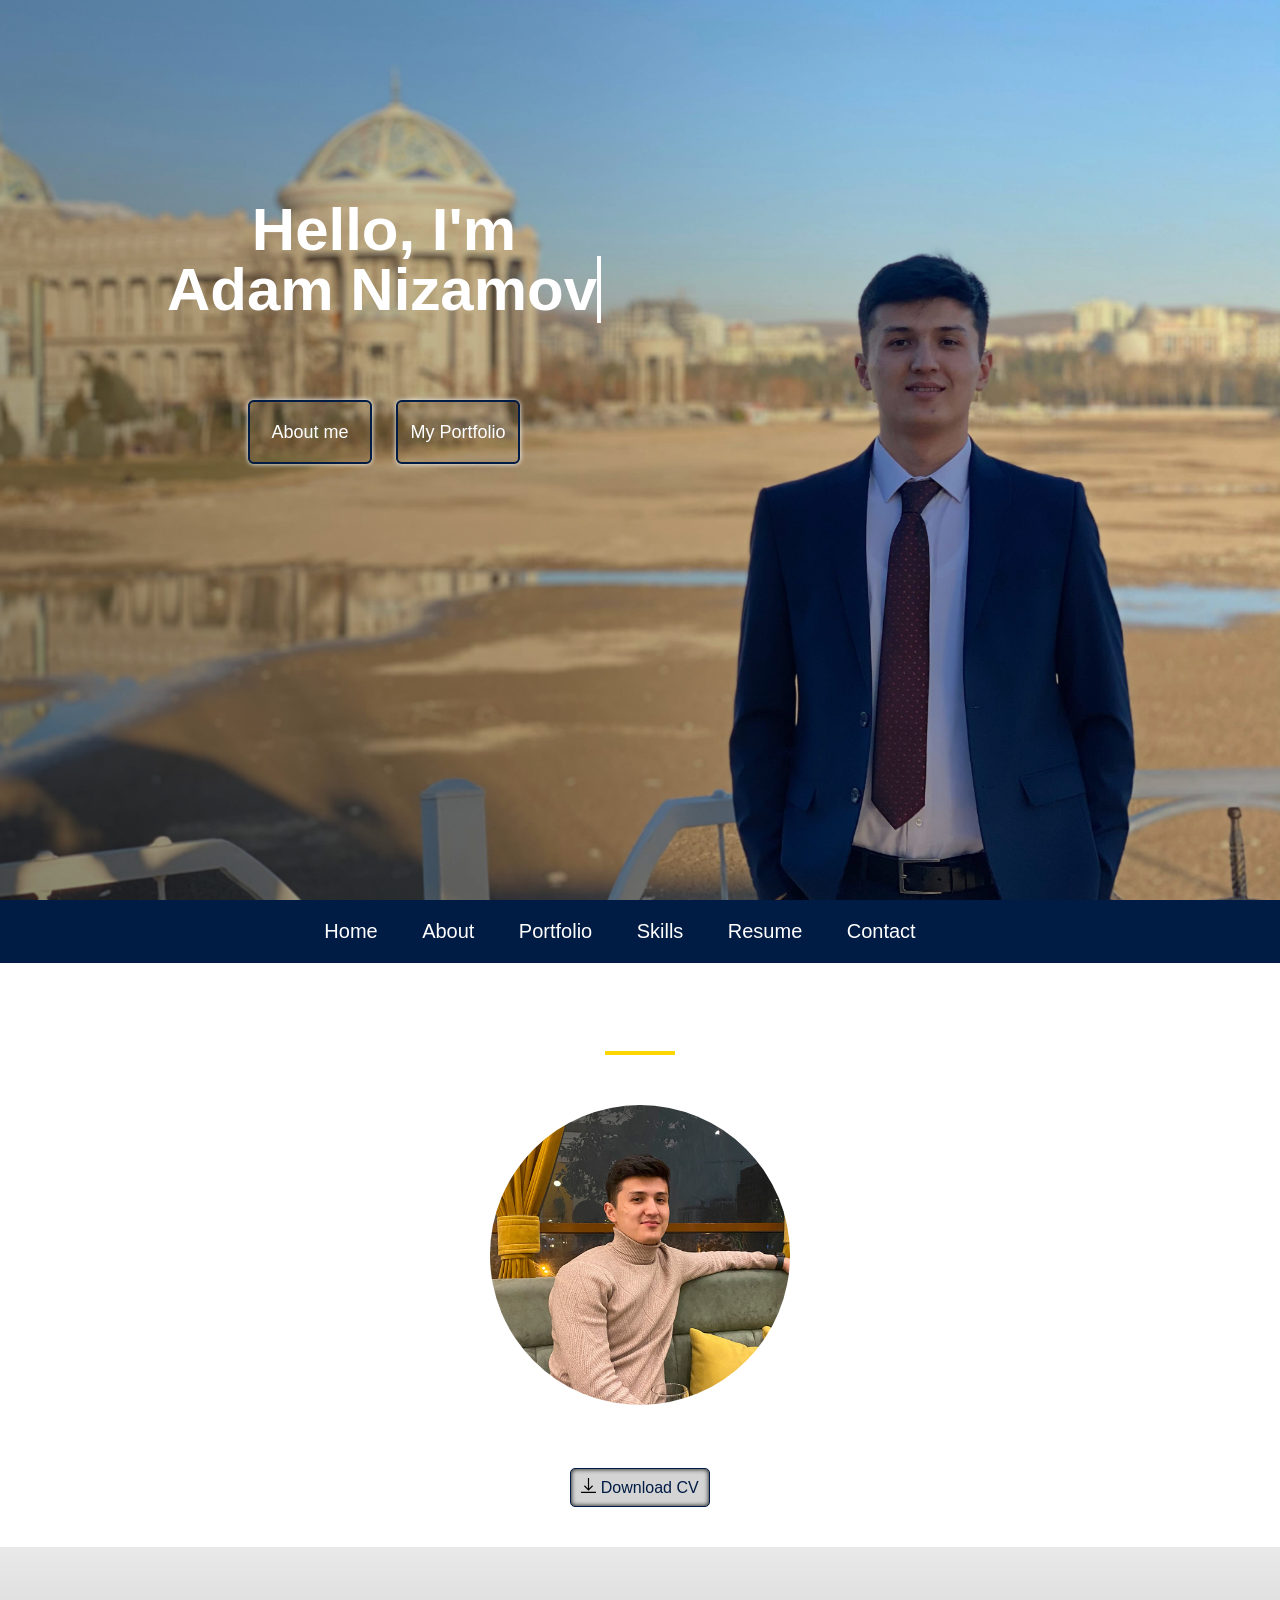
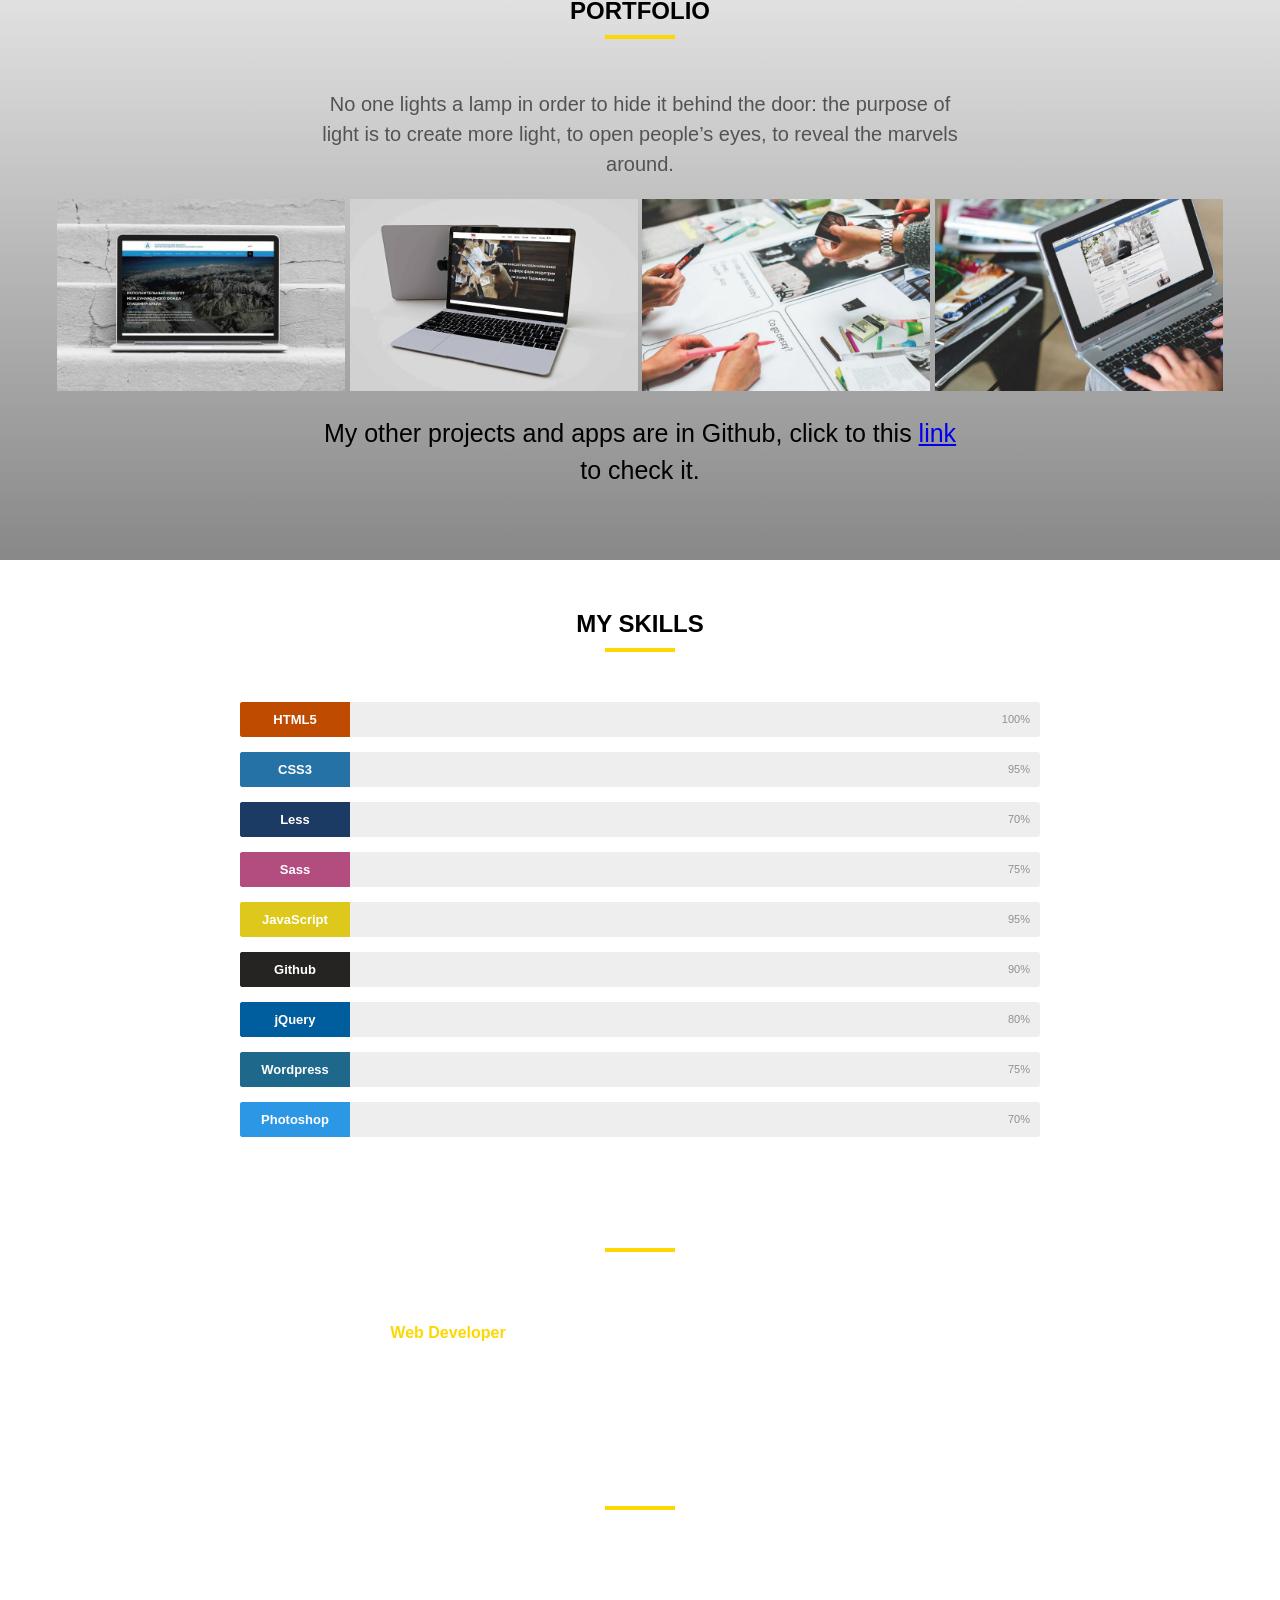
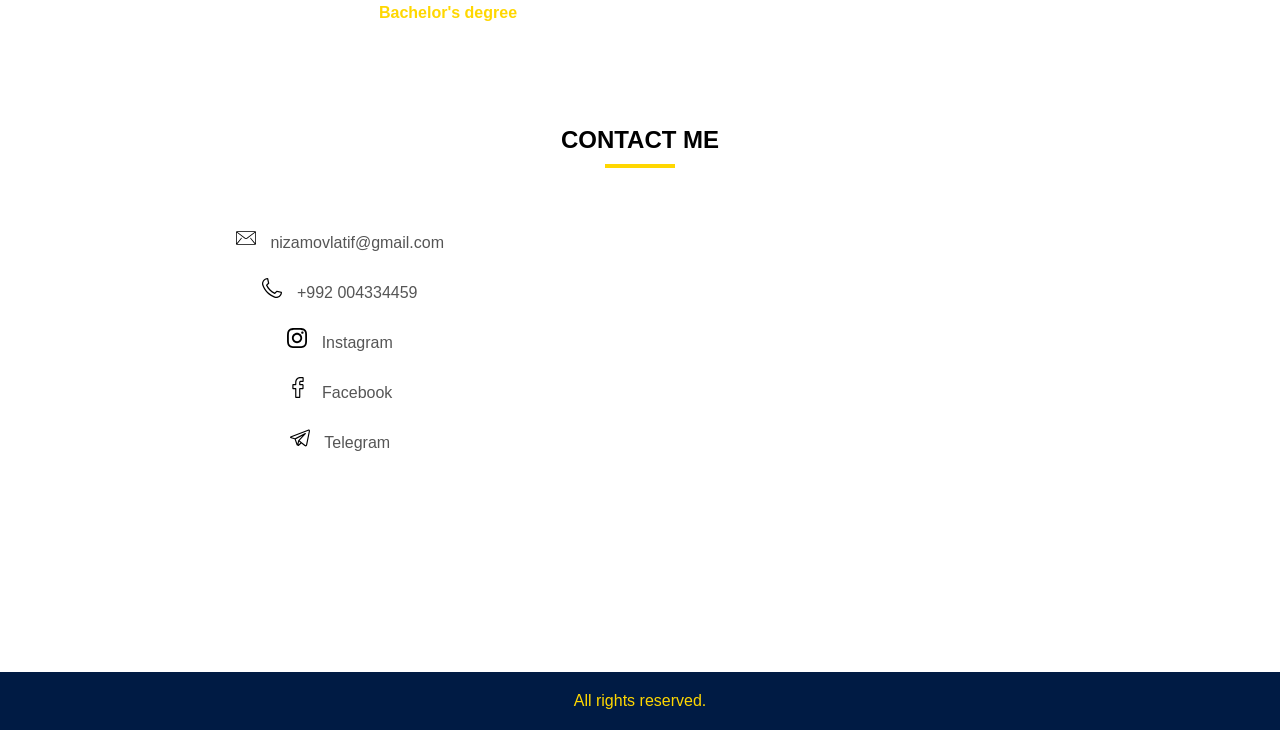
<file: index.html>
<!DOCTYPE html>
<html lang="en">

<head>
<meta charset="UTF-8">
<meta name="viewport" content="width=device-width, initial-scale=1.0">
<title>Portfolio of Latif Nizamov</title>
<link rel="stylesheet" href="style.css">
<link rel="preconnect" href="https://fonts.gstatic.com">
</head>

<body>
<div class="wrapper">
    <div class="header-top">
        <!--Heder with main inforation and picture-->
        <div class="header-top-wrapper">
            <h1>Hello, I'm <br>
                <a href="" class="typewrite" data-period="1000" data-type='[ "Adam Nizamov.", "Front-end developer."]'>
                    <span class="wrap"></span>
                </a>
            </h1>
            <a href="#about" class="btn btn1">About me</a>
            <a href="#portfolio" class="btn btn1">My Portfolio</a>
        </div>
    </div>
    <!--Simple Header-->
    <!-- <div class="logo">
            <a href="#">Abdulatif Nizamov</a>
        </div> -->
    <div class="container header__container">
        <div class="menu-burger__header">
            <span></span>
        </div>
        <nav class="header__nav">
            <ul class="menu header__menu">
                <li><a href="https://latifnizamov.github.io" class="menu__item">Home</a></li>
                <li><a href="#about" class="menu__item">About</a></li>
                <li><a href="#portfolio" class="menu__item">Portfolio</a></li>
                <li><a href="#skills" class="menu__item">Skills</a></li>
                <li><a href="#resume" class="menu__item">Resume</a></li>
                <li><a href="#contact" class="menu__item">Contact</a></li>
            </ul>
        </nav>
    </div>
    <div id="about"></div>
    <div class="about">
        <h2 class="">About me</h2>
        <hr>
        <div class="img">
            <img src="img/about.jpg" alt="My Picture">
        </div>
        <div class="about-me">
            <p>
                Coding is my life.
            </p>
        </div>
        <div class="download-resume">
            <a href="cv/CV Canada front end.pdf" download><img src="img/download.svg" alt="Download"> Download CV</a>
        </div>

    </div>
    <div id="portfolio"></div>
    <div class="portfolio">
        <h2>Portfolio</h2>
        <hr>
        <p>No one lights a lamp in order to hide it behind the door: the purpose of light is to create more light, to open people’s eyes, to reveal the marvels around.</p>
        <div class="images">
            <div class="container-portfolio">
                <img src="img/portfiolio/works/01.jpg" alt="Projects From Github" class="image-1">
                <div class="overlay">
                    <div class="text">
                        <a href="https://ecifas-tj.org" target="_blank">International Fund for Saving the Aral Sea</a>
                        <hr>
                    </div>
                </div>
            </div>
            <div class="container-portfolio">
                <img src="img/portfiolio/works/02.jpg" alt="" class="image-1">
                <div class="overlay">
                    <div class="text">
                        <a href="https://rkconsulting.tj" target="_blank">Consulting Company RKConsulting</a>
                        <hr>
                    </div>
                </div>
            </div>
            <div class="container-portfolio">
                <img src="img/portfiolio/works/03.jpg" alt="" class="image-1">
                <div class="overlay">
                    <div class="text">
                        <a href="https://copernicusolympiad.us" target="_blank">Copernicus Olympiad</a>
                        <hr>    
                    </div>
                </div>
            </div>
            <div class="container-portfolio">
                <img src="img/portfiolio/works/04.jpg" alt="" class="image-1">
                <div class="overlay">
                    <div class="text">
                        <a href="https://stomshop.tj" target="_blank">StomShop - Dental Shop for dentists</a>
                        <hr>
                    </div>
                </div>
            </div>
        </div>
        <p style="color:black; font-size: 25px;">My other projects and apps are in Github, click to this <a href="https://github.com/latifnizamov">link</a> to check it.</p>
    </div>
    <div class="skills" id="skills">
        <h2>My Skills</h2>
        <hr>
        <div class="container-of-skills">
            <div class="skillbar clearfix " data-percent="100%">
                <div class="skillbar-title" style="background: #d35400;"><span>HTML5</span></div>
                <div class="skillbar-bar" style="background: #d35400;"></div>
                <div class="skill-bar-percent">100%</div>
            </div>


            <div class="skillbar clearfix " data-percent="95%">
                <div class="skillbar-title" style="background: #2980b9;"><span>CSS3</span></div>
                <div class="skillbar-bar" style="background: #2980b9;"></div>
                <div class="skill-bar-percent">95%</div>
            </div>


            <div class="skillbar clearfix " data-percent="70%">
                <div class="skillbar-title" style="background: #1e416f;"><span>Less</span></div>
                <div class="skillbar-bar" style="background: #1e416f;"></div>
                <div class="skill-bar-percent">70%</div>
            </div>


            <div class="skillbar clearfix " data-percent="75%">
                <div class="skillbar-title" style="background: #c7568e;"><span>Sass</span></div>
                <div class="skillbar-bar" style="background: #c7568e    ;"></div>
                <div class="skill-bar-percent">75%</div>
            </div>


            <div class="skillbar clearfix " data-percent="95%">
                <div class="skillbar-title" style="background: #f7df1e;"><span>JavaScript</span></div>
                <div class="skillbar-bar" style="background: #f7df1e;"></div>
                <div class="skill-bar-percent">95%</div>
            </div>

            <div class="skillbar clearfix " data-percent="90%">
                <div class="skillbar-title" style="background: #292826;"><span>Github</span></div>
                <div class="skillbar-bar" style="background: #292826;"></div>
                <div class="skill-bar-percent">90%</div>
            </div>


            <div class="skillbar clearfix " data-percent="80%">
                <div class="skillbar-title" style="background: #0068b0;"><span>jQuery</span></div>
                <div class="skillbar-bar" style="background: #0068b0;"></div>
                <div class="skill-bar-percent">80%</div>
            </div>


            <div class="skillbar clearfix " data-percent="75%">
                <div class="skillbar-title" style="background: #21759b;"><span>Wordpress</span></div>
                <div class="skillbar-bar" style="background: #21759b;"></div>
                <div class="skill-bar-percent">75%</div>
            </div>


            <div class="skillbar clearfix " data-percent="70%">
                <div class="skillbar-title" style="background: #31a8ff;"><span>Photoshop</span></div>
                <div class="skillbar-bar" style="background: #31a8ff;"></div>
                <div class="skill-bar-percent">70%</div>
            </div>

        </div>

    </div>
    <div class="resume" id="resume">
        <div class="experience">
            <h2>Experience</h2>
            <hr>
            <div class="job1">
                <div class="job-title1">
                    <h3>Nova Vision - Web Studio</h3>
                    <h4>Web Developer</h4>
                </div>
                <div class="circle1">
                    <h3>February 2020 <br>- <br>February 2022</h3>
                </div>
            </div>


        </div>
        <div class="education">
            <h2>Education</h2>
            <hr>
            <div class="education1">
                <div class="education-place">
                    <h3>Kazan Federal University <br> Public Administration</h3>
                    <h4>Bachelor's degree</h4>
                </div>
                <div class="circle4">
                    <h3>September 2014 <br>-<br> September 2018</h3>
                </div>
            </div>
        </div>
    </div>
        <div class="contact" id="contact">
            <h2>contact me</h2>
            <hr>
            <div class="wrapper-contact">
                <div class="phone-email">
                    <div>
                        <img src="social/mail.svg" width="20" alt="Email">
                        <a class="footer-email" href="mailto:nizamovlatif@gmail.com">nizamovlatif@gmail.com</a>
                    </div>
                    <div>
                        <img src="social/phone.svg" width="20" alt="Email">
                        <a class="footer-phone" href="tel:+992004334459">+992 004334459</a>
                    </div>
                    <div>
                        <img src="social/instagram.svg" width="20" alt="Email">
                        <a class="footer-instagram" href="https://www.instagram.com/latif_nizamov/" target="_blank">Instagram</a>
                    </div>
                    <div>
                        <img src="social/facebook.svg" width="20" alt="Email">
                        <a class="footer-facebook" href="https://www.facebook.com/profile.php?id=100004808557384" target="_blank">Facebook</a>
                    </div>
                    <div>
                        <img src="social/telegram.svg" width="20" alt="Telegram">
                        <a class="footer-telegram" href="https://t.me/latif_nizamov" target="_blank">Telegram</a>
                    </div>
                </div>

                <div id="map">
                    <iframe src="https://www.google.com/maps/embed?pb=!1m18!1m12!1m3!1d237470.57500077548!2d68.62628750537581!3d38.553877845737766!2m3!1f0!2f0!3f0!3m2!1i1024!2i768!4f13.1!3m3!1m2!1s0x38b5d16fd27bf89b%3A0xddf9378ddea1fd44!2z0JTRg9GI0LDQvdCx0LU!5e0!3m2!1sru!2s!4v1646820387198!5m2!1sru!2s" width="100%" height="400" style="border:0;" allowfullscreen="" loading="lazy"></iframe>
                </div>
            </div>
        </div>
    </div>
</div>

    <footer>
        <p>All rights reserved.</p>
    </footer>

<script src="https://ajax.googleapis.com/ajax/libs/jquery/2.1.3/jquery.min.js"></script>
<script src="script.js"></script>
</body>

</html>
</file>
<file: style.css>
* {
    padding: 0;
    margin: 0;
    font-family: 'Ubuntu', sans-serif;
}

.header-top {
    background: linear-gradient( 45deg, rgba(0, 0, 0, 0.473), rgba(255, 255, 255, 0) ), url(img/my.JPG) no-repeat center;
    background-size: cover;
    height: 100vh;
}

.header-top-wrapper {
    width: 60%;
    text-align: center;
    padding-top: 200px;
    line-height: 60px;
    color: white;
}

.header-top-wrapper h1 {
    font-size: 60px;
}

.header-top-wrapper h1 a {
    text-decoration: none;
    cursor: none;
    color: white;
}

.header-top-wrapper .btn {
    width: 100px;
    padding: 0 10px;
    margin: 80px 10px 0 10px;
    font-size: 18px;
    color: white;
    background: rgba(255, 255, 255, 0);
    text-decoration: none;
    border: 2px solid rgb(0, 27, 68);
    border-radius: 6px;
    -webkit-border-radius: 6px;
    -moz-border-radius: 6px;
    -ms-border-radius: 6px;
    -o-border-radius: 6px;
    transition: 0.2s;
    -webkit-transition: 0.2s;
    -moz-transition: 0.2s;
    -ms-transition: 0.2s;
    -o-transition: 0.2s;
    box-shadow: 0 0 5px;
}

.header-top-wrapper .btn:hover {
    text-decoration: none;
    color: white;
    background: rgb(0, 27, 68);
}

.btn1 {
    display: inline-block;
    vertical-align: middle;
    -webkit-transform: perspective(1px) translateZ(0);
    transform: perspective(1px) translateZ(0);
    box-shadow: 0 0 5px rgba(0, 0, 0, 0);
    -webkit-transition-duration: 0.3s;
    transition-duration: 0.3s;
    -webkit-transition-property: transform;
    transition-property: transform;
    -moz-transform: perspective(1px) translateZ(0);
    -ms-transform: perspective(1px) translateZ(0);
    -o-transform: perspective(1px) translateZ(0);
}

.btn1:hover {
    -webkit-transform: scale(0.9);
    transform: scale(0.9);
    -moz-transform: scale(0.9);
    -ms-transform: scale(0.9);
    -o-transform: scale(0.9);
}
/* Nav menu  */

.container {
    position: sticky;
    top: 0;
    width: 100%;
    display: inline-block;
    z-index: 1;
}

.container:hover .overlay {
    opacity: 1;
}

.header__nav {
    background: rgb(0, 27, 68);
    padding: 20px
}

.menu {
    text-align: center;
}

.menu li {
    list-style-type: none;
    display: inline-block;
    margin-right: 40px;
}

.menu li a {
    position: relative;
    text-decoration: none;
    font-size: 20px;
    color: white;
}
/* Hover effect and line under when you hover */

.menu li a::after {
    position: absolute;
    content: "";
    width: 100%;
    height: 2px;
    top: 100%;
    left: 0;
    background: gold;
    transition: transform 0.3s;
    transform: scaleX(0);
    transform-origin: right;
    margin-top: 5px;
    -webkit-transition: transform 0.3s;
    -moz-transition: transform 0.3s;
    -ms-transition: transform 0.3s;
    -o-transition: transform 0.3s;
}

.menu li a:hover {
    color: gold;
}

li a:hover::after {
    transform: scaleX(1);
    transform-origin: left;
}

.about,
.portfolio,
.skills,
.education,
.contact {
    text-align: center;
    padding: 50px 0;
    margin: 0 auto;
}

.about {
    background: fixed bottom no-repeat;
    background-image: linear-gradient(rgba(0, 0, 0, 0.822), rgba(0, 0, 0, 0.863)), url(img/2.jpg);
    background-size: cover;
}

.about h2 {
    color: white;
}

.about h2,
.portfolio h2,
.skills h2,
.experience h2,
.education h2,
.contact h2 {
    text-transform: uppercase;
}

.about hr,
.portfolio hr,
.skills hr,
.experience hr,
.education hr,
.contact hr {
    height: 4px;
    width: 70px;
    margin: 10px auto;
    margin-bottom: 50px;
    background: gold;
    border: 0;
}

.img img {
    width: 300px;
    border-radius: 50%;
    transition: .4s;
    -webkit-transition: .4s;
    -moz-transition: .4s;
    -ms-transition: .4s;
    -o-transition: .4s;
}

.img img:hover {
    transform: translateY(-20px) scale(0.95);
    -webkit-transform: translateY(-20px) scale(0.95);
    -moz-transform: translateY(-20px) scale(0.95);
    -ms-transform: translateY(-20px) scale(0.95);
    -o-transform: translateY(-20px) scale(0.95);
}

.about-me p {
    width: 50%;
    margin: 20px auto;
    color: rgb(255, 255, 255);
    line-height: 1.5em;
    font-size: 19px;
}

.portfolio p {
    width: 50%;
    margin: 20px auto;
    color: rgb(83, 83, 83);
    line-height: 1.5em;
    font-size: 20px;
}

.download-resume img {
    width: 15px;
}

.download-resume a {
    text-decoration: none;
    color: rgb(0, 27, 68);
    border: 1px solid rgb(0, 27, 68);
    padding: 10px;
    border-radius: 5px;
    -webkit-border-radius: 5px;
    -moz-border-radius: 5px;
    -ms-border-radius: 5px;
    -o-border-radius: 5px;
    background: rgb(212, 212, 212);
    box-shadow: inset 0px 0px 5px 0px black;
}

.download-resume {
    transition: .2s;
    -webkit-transition: .2s;
    -moz-transition: .2s;
    -ms-transition: .2s;
    -o-transition: .2s;
}

.download-resume:hover {
    transform: scale(.9);
    -webkit-transform: scale(.9);
    -moz-transform: scale(.9);
    -ms-transform: scale(.9);
    -o-transform: scale(.9);
}

.portfolio {
    background: linear-gradient(rgb(233, 233, 233), rgb(136, 136, 136));
}

.images {
    max-width: 1200px;
    margin: 0 auto;
}


.container-portfolio {
    position: relative;
    width: 24%;
    display: inline-block;
}

.image-1 {
    display: flex;
    flex: wrap;
    width: 100%;
    height: auto;
}

.overlay {
    position: absolute;
    top: 0;
    bottom: 0;
    left: 0;
    right: 0;
    height: 100%;
    width: 100%;
    opacity: 0;
    transition: .5s ease;
    background: rgb(0, 27, 68);
}

.container-portfolio:hover .overlay {
    opacity: 1;
}

.text {
    color: white;
    font-size: 20px;
    position: absolute;
    top: 50%;
    left: 50%;
    -webkit-transform: translate(-50%, -50%);
    -ms-transform: translate(-50%, -50%);
    transform: translate(-50%, -50%);
    text-align: center;
}

.text a {
    text-decoration: none;
    color: white;
    transition: .6s;
}

.text a:hover {
    color: yellow;
}

.skills {
    background: fixed bottom no-repeat;
    background-image: linear-gradient(rgba(241, 241, 241, 0.822), rgba(236, 236, 236, 0.863)), url(img/1.jpg);
    background-size: cover;
    height: 500px;
}

.container-of-skills {
    max-width: 800px;
    margin: 0 auto;
}

.skillbar {
    position: relative;
    display: block;
    margin-bottom: 15px;
    width: 100%;
    background: #eee;
    height: 35px;
    border-radius: 3px;
    -moz-border-radius: 3px;
    -webkit-border-radius: 3px;
    -webkit-transition: 0.4s linear;
    -moz-transition: 0.4s linear;
    -ms-transition: 0.4s linear;
    -o-transition: 0.4s linear;
    transition: 0.4s linear;
    -webkit-transition-property: width, background-color;
    -moz-transition-property: width, background-color;
    -ms-transition-property: width, background-color;
    -o-transition-property: width, background-color;
    transition-property: width, background-color;
}

.skillbar-title {
    position: absolute;
    top: 0;
    left: 0;
    width: 110px;
    font-weight: bold;
    font-size: 13px;
    color: #ffffff;
    background: #6adcfa;
    -webkit-border-top-left-radius: 3px;
    -webkit-border-bottom-left-radius: 4px;
    -moz-border-radius-topleft: 3px;
    -moz-border-radius-bottomleft: 3px;
    border-top-left-radius: 3px;
    border-bottom-left-radius: 3px;
}

.skillbar-title span {
    display: block;
    background: rgba(0, 0, 0, 0.1);
    padding: 0 20px;
    height: 35px;
    line-height: 35px;
    -webkit-border-top-left-radius: 3px;
    -webkit-border-bottom-left-radius: 3px;
    -moz-border-radius-topleft: 3px;
    -moz-border-radius-bottomleft: 3px;
    border-top-left-radius: 3px;
    border-bottom-left-radius: 3px;
}

.skillbar-bar {
    height: 35px;
    width: 0px;
    background: #6adcfa;
    border-radius: 3px;
    -moz-border-radius: 3px;
    -webkit-border-radius: 3px;
}

.skill-bar-percent {
    position: absolute;
    right: 10px;
    top: 0;
    font-size: 11px;
    height: 35px;
    line-height: 35px;
    color: #ffffff;
    color: rgba(0, 0, 0, 0.4);
}

.resume {
    background: fixed bottom no-repeat;
    background-image: linear-gradient(rgba(0, 0, 0, 0.822), rgba(0, 0, 0, 0.863)), url(img/bg.jpg);
    background-size: cover;
}

.experience {
    text-align: center;
    padding: 50px 0;
    margin: 0 auto;
}

.experience h2,
.education h2 {
    color: white;
}

.job1,
.education1 {
    display: flex;
    color: white;
    margin: 0 auto;
    width: 60%;
}

.job-title1,
.education-place {
    width: 50%;
}

.circle1,
.circle4 {
    width: 50%;
}

#contact {
    max-width: 1200p;
}

.job-title1 h4,
.education-place h4 {
    color: gold;
}

.wrapper-contact {
    max-width: 1200px;
    margin: 0 auto;
    display: flex;
}

.phone-email {
    width: 50%;
}

#map {
    /* float: right; */
    width: 50%;
}

.phone-email div a {
    text-decoration: none;
    color: #555;
    line-height: 50px;
    padding-left: 10px;
}

.phone-email div {
    transition: .1s all ease;
}

.phone-email div:hover {
    transform: scale(1.09);
}

footer {
    background-color: rgb(0, 27, 68);
    padding: 20px 0;
}

footer p {
    color: gold;
    text-align: center;
}

@media (max-width: 1200px) {
    .header-top-wrapper h1 {
        font-size: 50px;
    }
}

@media (max-width: 990px) {
    .header-top-wrapper h1 {
        font-size: 40px;
    }
    .container-portfolio {
        width: 33.3333333%;
    }
    .container-of-skills {
        width: 90%;
    }
    .container {
        width: 100%;
    }
}

@media (max-width: 770px) {
    .header-top-wrapper h1 {
        font-size: 30px;
    }
    .header-top-wrapper .btn {
        margin: 40px 10px 0 10px;
    }
    .header-top {
        height: 100%;
        padding-bottom: 80px;
    }
    .about-me p {
        width: 80%;
        font-size: 19px;
    }
    .container-portfolio {
        width: 80%;
    }
    .job1,
    .education1 {
        width: 65%;
    }
    .wrapper-contact {
        display: block;
    }
    .phone-email {
        width: 100%;
        margin-bottom: 40px;
    }
    #map {
        width: 100%;
    }

    footer{
        display: block;
    }
    /* Nav menu mobile version burger */
    .container {
        background: rgb(0, 27, 68);
        display: block;
        padding: 10px 0;
    }
    .menu-burger__header {
        position: relative;
        /* задаем относительное позиционирование */
        width: 40px;
        /* определяем размеры блока */
        height: 35px;
        display: block;
        left: 10px;
    }
    .menu-burger__header span,
    .menu-burger__header:after,
    .menu-burger__header:before {
        height: 3px;
        width: 100%;
        position: absolute;
        background: white;
        margin: 0 auto;
    }
    .menu-burger__header span {
        top: 16px;
    }
    .menu-burger__header:after,
    .menu-burger__header:before {
        content: '';
    }
    .menu-burger__header:after {
        bottom: 5px;
    }
    .menu-burger__header:before {
        top: 5px;
    }
    .content-wrapper {
        margin-top: 48px;
    }
    .header__nav {
        display: block;
        position: absolute;
        top: 55px;
        left: 0;
        background: rgb(0, 27, 68);
        box-shadow: gold;
        width: 100%;
        box-shadow: 0 4px 2px -2px rgba(36, 36, 36, 0.17);
        left: -100%;
        transition: all 0.4s ease;
        z-index: 1;
        padding: 0;
    }
    .header__nav.open-menu {
        left: 0;
    }
    .menu-burger__header.open-menu span {
        opacity: 0;
        transition: 0.5s;
    }
    .menu-burger__header.open-menu:before {
        transform: rotate(38deg);
        top: 16px;
        transition: 0.4s;
        -webkit-transform: rotate(38deg);
        -moz-transform: rotate(38deg);
        -ms-transform: rotate(38deg);
        -o-transform: rotate(38deg);
    }
    .menu-burger__header.open-menu:after {
        transform: rotate(-38deg);
        bottom: 16px;
        transition: 0.4s;
        -webkit-transform: rotate(-38deg);
        -moz-transform: rotate(-38deg);
        -ms-transform: rotate(-38deg);
        -o-transform: rotate(-38deg);
    }
    .menu li {
        display: block;
        font-size: 15px;
        line-height: 2.5;
        margin: 0;
    }
}

@media (max-width: 500px) {
    .header-top {
        background-size: cover;
        padding-bottom: 30px;
        margin: 0;
        height: 100%;
    }
    .header-top-wrapper {
        width: 80%;
        text-align: center;
        padding-top: 150px;
        line-height: 60px;
        color: white;
    }
    .header-top-wrapper .btn {
        padding: 10px;
        width: 60px;
        font-size: 15px;
    }
    .header-top-wrapper h1 {
        font-size: 30px;
    }
    .btn1 {
        display: inline;
    }

    /* BAckground of block about me */
    .about {
        background: center no-repeat;
        background-image: linear-gradient(rgba(0, 0, 0, 0.822), rgba(0, 0, 0, 0.863)), url(img/2.jpg);
        background-size: cover;
    }
    /* backgorund block experience and education */

    .resume {
        background: bottom no-repeat;
        background-image: linear-gradient(rgba(0, 0, 0, 0.822), rgba(0, 0, 0, 0.863)), url(img/bg.jpg);
        background-size: cover;
    }

    .about h2,
    .portfolio h2,
    .skills h2,
    .experience h2,
    .education h2,
    .contact h2 {
        font-size: 26px;
    }
    .img img {
        width: 200px;
    }
    .about-me p {
        width: 80%;
        font-size: 16px;
    }
    .portfolio p {
        width: 80%;
        font-size: 16px;
    }
    .overlay {
        background: none;
        opacity: 1;
        background-image: linear-gradient(rgba(0, 0, 0, 0.822), rgba(0, 0, 0, 0.863))
    }
    .overlay a {
        color: white;
    }
    .job1,
    .education1 {
        width: 70%;
        font-size: 12px;
    }
}
</file>
